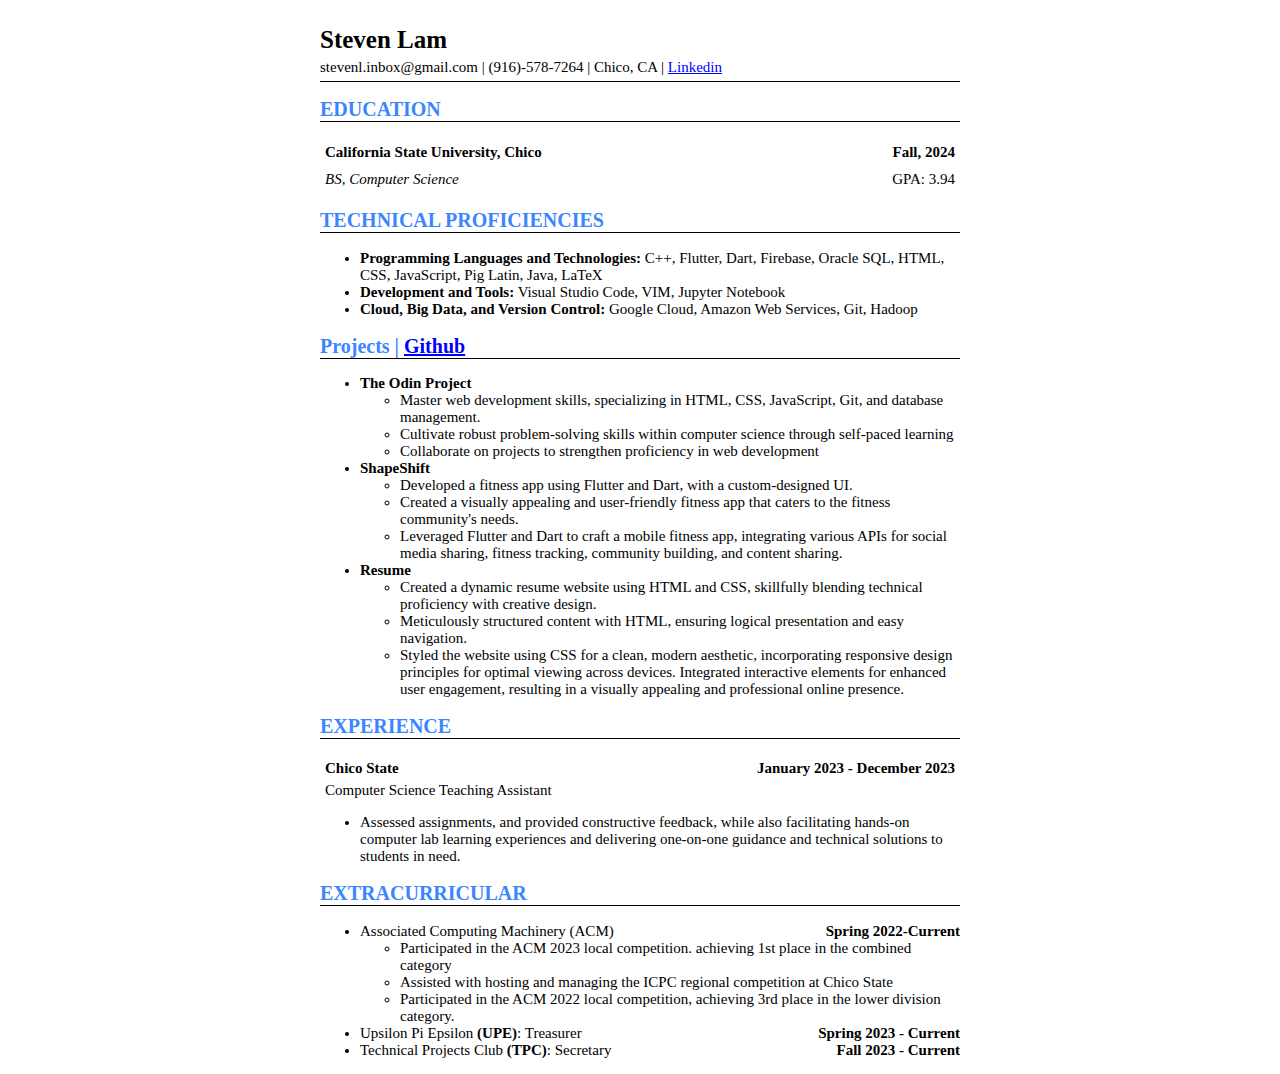
<file: Resume/index.html>
<!DOCTYPE html>
<html lang="en">
<head>
    <meta charset="UTF-8">
    <meta name="viewport" content="width=device-width, initial-scale=1.0">
    <link rel="stylesheet" href="styles.css">
    <title>Steven Lam Resume</title>
</head>
<body>
    <div id = "Header">
        <div id = "HeaderName">
            <div>Steven Lam</div>
        </div>
        <div id = HeaderInfo>
            <div>stevenl.inbox@gmail.com | (916)-578-7264 | Chico, CA | <a href = "https://www.linkedin.com/in/slam210/" target="_blank">Linkedin</a> </div>
        </div> 
    </div>   
    <div class = "Education">
        <h2 class = "Title">EDUCATION</h2>
        <div>
            <div class = "LeftRightInfo">
                <div><b>California State University, Chico</b></div>
                <div><b>Fall, 2024</b></div>
            </div>
            <div class = "LeftRightInfo">
                <div><i>BS, Computer Science</i></div>
                <div>GPA: 3.94</div>
            </div>
        </div>
    </div>
    <div id = "TechSkills">
        <h2 class = "Title">TECHNICAL PROFICIENCIES</h2>
        <div>
            <ul>
                <li><b>Programming Languages and Technologies:</b> C++, Flutter, Dart, Firebase, Oracle SQL, HTML, CSS, JavaScript, Pig Latin, Java, LaTeX</li>
                <li><b>Development and Tools:</b> Visual Studio Code, VIM, Jupyter Notebook</li>
                <li><b>Cloud, Big Data, and Version Control:</b> Google Cloud, Amazon Web Services, Git, Hadoop</li>
            </ul>
        </div>
    </div>
    <div id = "Projects">
        <h2 class = "Title">Projects | <a href="https://github.com/Slam210" target="_blank">Github</a></h2>
        <ul>
            <li><b>The Odin Project</b></li>
            <ul>
                <li>Master web development skills, specializing in HTML, CSS, JavaScript, Git, and database management.</li>
                <li>Cultivate robust problem-solving skills within computer science through self-paced learning</li>
                <li>Collaborate on projects to strengthen proficiency in web development</li>
            </ul>
            <li><b>ShapeShift</b></li>
            <ul>
                <li>Developed a fitness app using Flutter and Dart, with a custom-designed UI.</li>
                <li>Created a visually appealing and user-friendly fitness app that caters to the fitness community's needs.</li>
                <li>Leveraged Flutter and Dart to craft a mobile fitness app, integrating various APIs for social media sharing, fitness
                    tracking, community building, and content sharing.</li>
            </ul>
            <li><b>Resume</b></li>
            <ul>
                <li>Created a dynamic resume website using HTML and CSS, skillfully blending technical proficiency with creative design.</li>
                <li>Meticulously structured content with HTML, ensuring logical presentation and easy navigation.</li>
                <li>Styled the website using CSS for a clean, modern aesthetic, incorporating responsive design principles for optimal viewing across devices. Integrated interactive elements for enhanced user engagement, resulting in a visually appealing and professional online presence.</li>
            </ul>
        </ul>
    </div>
    <div id = "Experience">
        <h2 class = "Title">EXPERIENCE</h2>
        <div class = "LeftRightInfo">
            <div><b>Chico State</b></div>
            <div><b>January 2023 - December 2023</b></div>
        </div>
        <div class = "JobTitle">Computer Science Teaching Assistant</div>
        <ul>
            <li>Assessed assignments, and provided constructive feedback, while also facilitating hands-on computer lab learning experiences and delivering one-on-one guidance and technical solutions to students in need.</li>
        </ul>
    </div>
    <div id = "Extracurricular">
        <h2 class = "Title">EXTRACURRICULAR</h2>
        <ul>
            <li>
                <span style="text-align: left;">Associated Computing Machinery (ACM)</span>
                <span style="float:right;"><b>Spring 2022-Current</b></span>
            </li>
            <ul>
                <li>Participated in the ACM 2023 local competition. achieving 1st place in the combined category</li>
                <li>Assisted with hosting and managing the ICPC regional competition at Chico State</li>
                <li>Participated in the ACM 2022 local competition, achieving 3rd place in the lower division category.</li>
            </ul>
            <li>
                <span style="text-align: left;">Upsilon Pi Epsilon <b>(UPE)</b>: Treasurer</span>
                <span style="float:right;"><b>Spring 2023 - Current</b></span>
            <li>
                <span style = "text-align: left;">Technical Projects Club <b>(TPC)</b>: Secretary</span>
                <span style="float: right;"><b>Fall 2023 - Current</b></span>
            </li>
        </ul>
    </div>
</body>
</html>
</file>
<file: Resume/styles.css>
.Title{
    font-size: 20px;
    font-weight: bold;
    color: #3a86ff;
    border-bottom: 1px solid black;
}

body{
    font-size: 15px;
    margin-top: 2%;
    margin-left: auto;
    margin-right: auto;
    width: 50%;
}

a {
    color: blue;
}

#Header{
    font-family:Cambria, Cochin, Georgia, Times, 'Times New Roman', serif;
}

#HeaderName{
    font-size: 25px;
    font-weight: 800;
    margin-bottom: 5px;
}

#HeaderInfo{
    border-bottom: 1px solid black;
    padding-bottom: 5px;
}

.LeftRightInfo {
    padding: 5px;
    display:flex;
    justify-content: space-between;
}

.JobTitle{
    padding-left: 5px;
}
</file>
